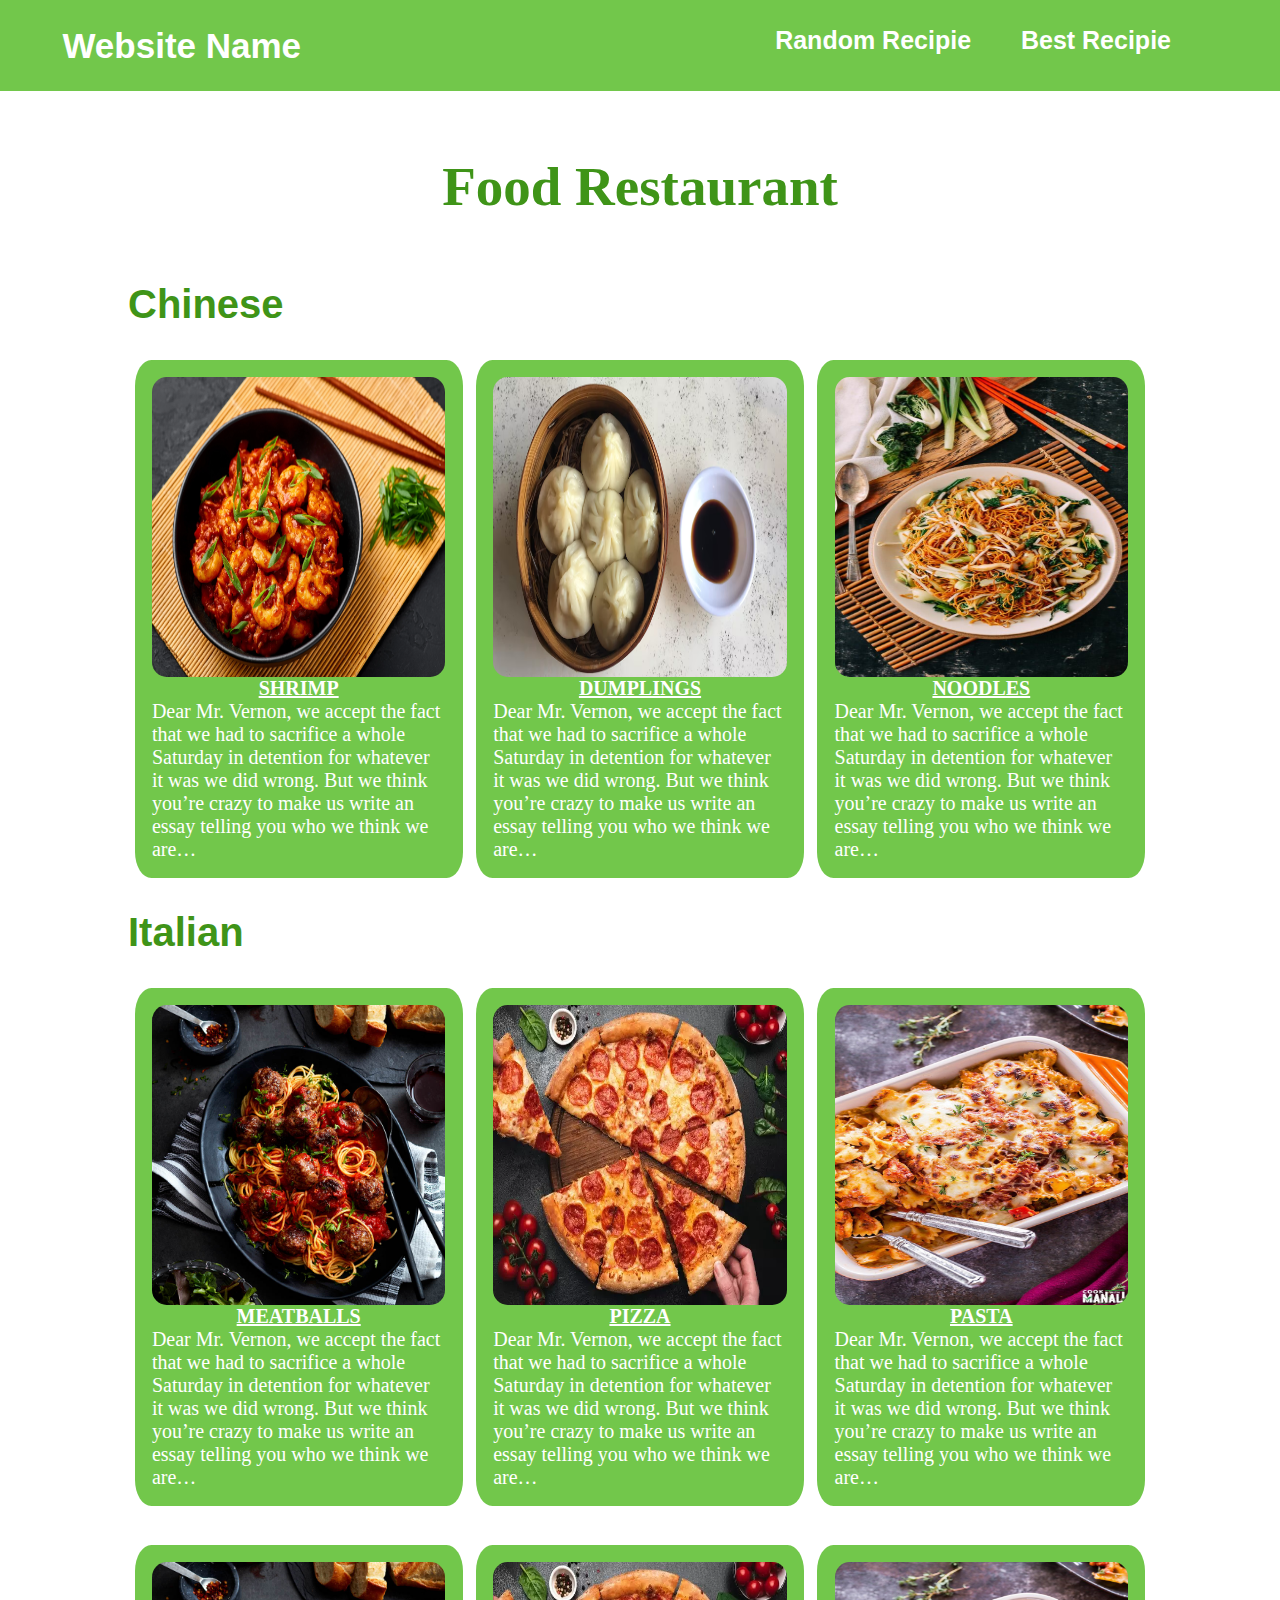
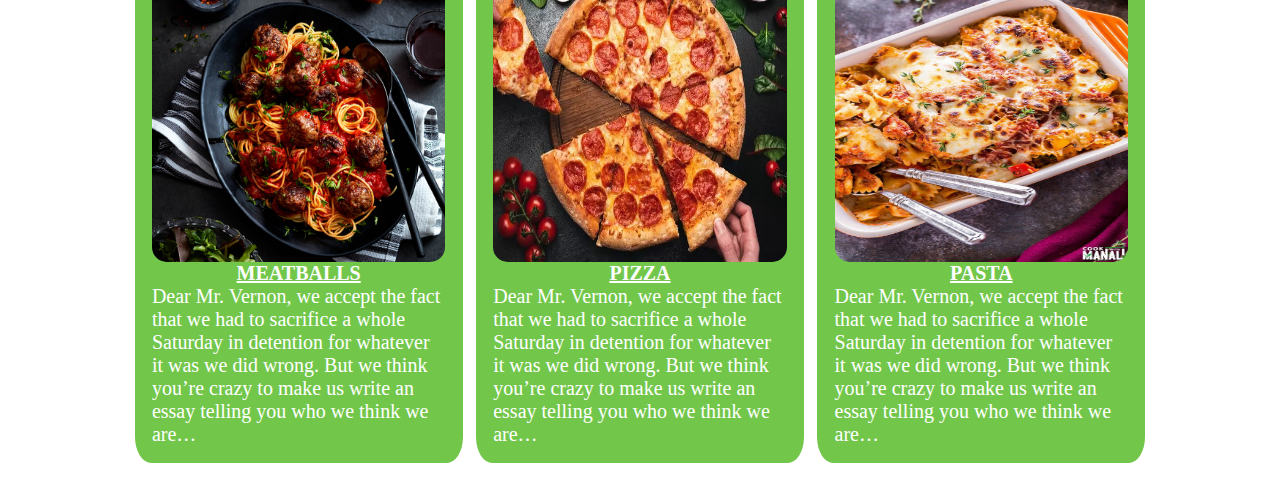
<file: index.html>
<html lang="en">
<head>
    <meta charset="UTF-8">
    <meta http-equiv="X-UA-Compatible" content="IE=edge">
    <meta name="viewport" content="width=device-width, initial-scale=1.0">
    <title> Task1 </title>
    <link rel="stylesheet" href="task1.css">

</head>
<body>
    <div class="bar">
        <div class="lefttop">Website Name</div>
        <div class="righttop">Random Recipie</div>
        <div class="righttop">Best Recipie</div>
    </div>

    <div class="food">
    <p style="font-family:verdana"><b>
        Food Restaurant
    </b></p>
    </div>

    <p class="heading">Chinese</p>
    <div class="row1">
        <div class="box">
            <img class="imgage" src="chinese.webp" width="500" height="300">
            <p class="subheadings" style="text-align:center;"><u>SHRIMP</u></p>
            <p class="content">Dear Mr. Vernon, we accept the fact that we had to sacrifice a whole Saturday in detention for whatever it was we did wrong. But we think you’re crazy to make us write an essay telling you who we think we are…</p>
        </div>

        <div class="box">
            <img class="imgage" src="chinese2.avif" width="500" height="300">
            <p class="subheadings" style="text-align:center;"><u>DUMPLINGS</u></p>
            <p class="content">Dear Mr. Vernon, we accept the fact that we had to sacrifice a whole Saturday in detention for whatever it was we did wrong. But we think you’re crazy to make us write an essay telling you who we think we are…</p>
        </div>

        <div class="box">
            <img class="imgage" src="chinese 3.jpg" width="500" height="300">
            <p class="subheadings" style="text-align:center;"><u>NOODLES</u></p>
            <p class="content">Dear Mr. Vernon, we accept the fact that we had to sacrifice a whole Saturday in detention for whatever it was we did wrong. But we think you’re crazy to make us write an essay telling you who we think we are…</p>
        </div>
    </div>

    <p class="heading">Italian</p>
    <div class="row1">
        <div class="box">
            <img class="imgage" src="italiann.jpg" width="500" height="300">
            <p class="subheadings" style="text-align:center;"><u>MEATBALLS</u></p>
            <p class="content">Dear Mr. Vernon, we accept the fact that we had to sacrifice a whole Saturday in detention for whatever it was we did wrong. But we think you’re crazy to make us write an essay telling you who we think we are…</p>
        </div>

        <div class="box">
            <img class="imgage" src="italian2.webp" width="500" height="300">
            <p class="subheadings" style="text-align:center;"><u>PIZZA</u></p>
            <p class="content">Dear Mr. Vernon, we accept the fact that we had to sacrifice a whole Saturday in detention for whatever it was we did wrong. But we think you’re crazy to make us write an essay telling you who we think we are…</p>
        </div>

        <div class="box">
            <img class="imgage" src="italian3.jpg" width="500" height="300">
            <p class="subheadings" style="text-align:center;"><u>PASTA</u></p>
            <p class="content">Dear Mr. Vernon, we accept the fact that we had to sacrifice a whole Saturday in detention for whatever it was we did wrong. But we think you’re crazy to make us write an essay telling you who we think we are…</p>
        </div>
    </div>

    <div class="row1">
        <div class="box">
            <img class="imgage" src="italiann.jpg" width="500" height="300">
            <p class="subheadings" style="text-align:center;"><u>MEATBALLS</u></p>
            <p class="content">Dear Mr. Vernon, we accept the fact that we had to sacrifice a whole Saturday in detention for whatever it was we did wrong. But we think you’re crazy to make us write an essay telling you who we think we are…</p>
        </div>

        <div class="box">
            <img class="imgage" src="italian2.webp" width="500" height="300">
            <p class="subheadings" style="text-align:center;"><u>PIZZA</u></p>
            <p class="content">Dear Mr. Vernon, we accept the fact that we had to sacrifice a whole Saturday in detention for whatever it was we did wrong. But we think you’re crazy to make us write an essay telling you who we think we are…</p>
        </div>

        <div class="box">
            <img class="imgage" src="italian3.jpg" width="500" height="300">
            <p class="subheadings" style="text-align:center;"><u>PASTA</u></p>
            <p class="content">Dear Mr. Vernon, we accept the fact that we had to sacrifice a whole Saturday in detention for whatever it was we did wrong. But we think you’re crazy to make us write an essay telling you who we think we are…</p>
        </div>
    </div>

</body>
</html>
</file>
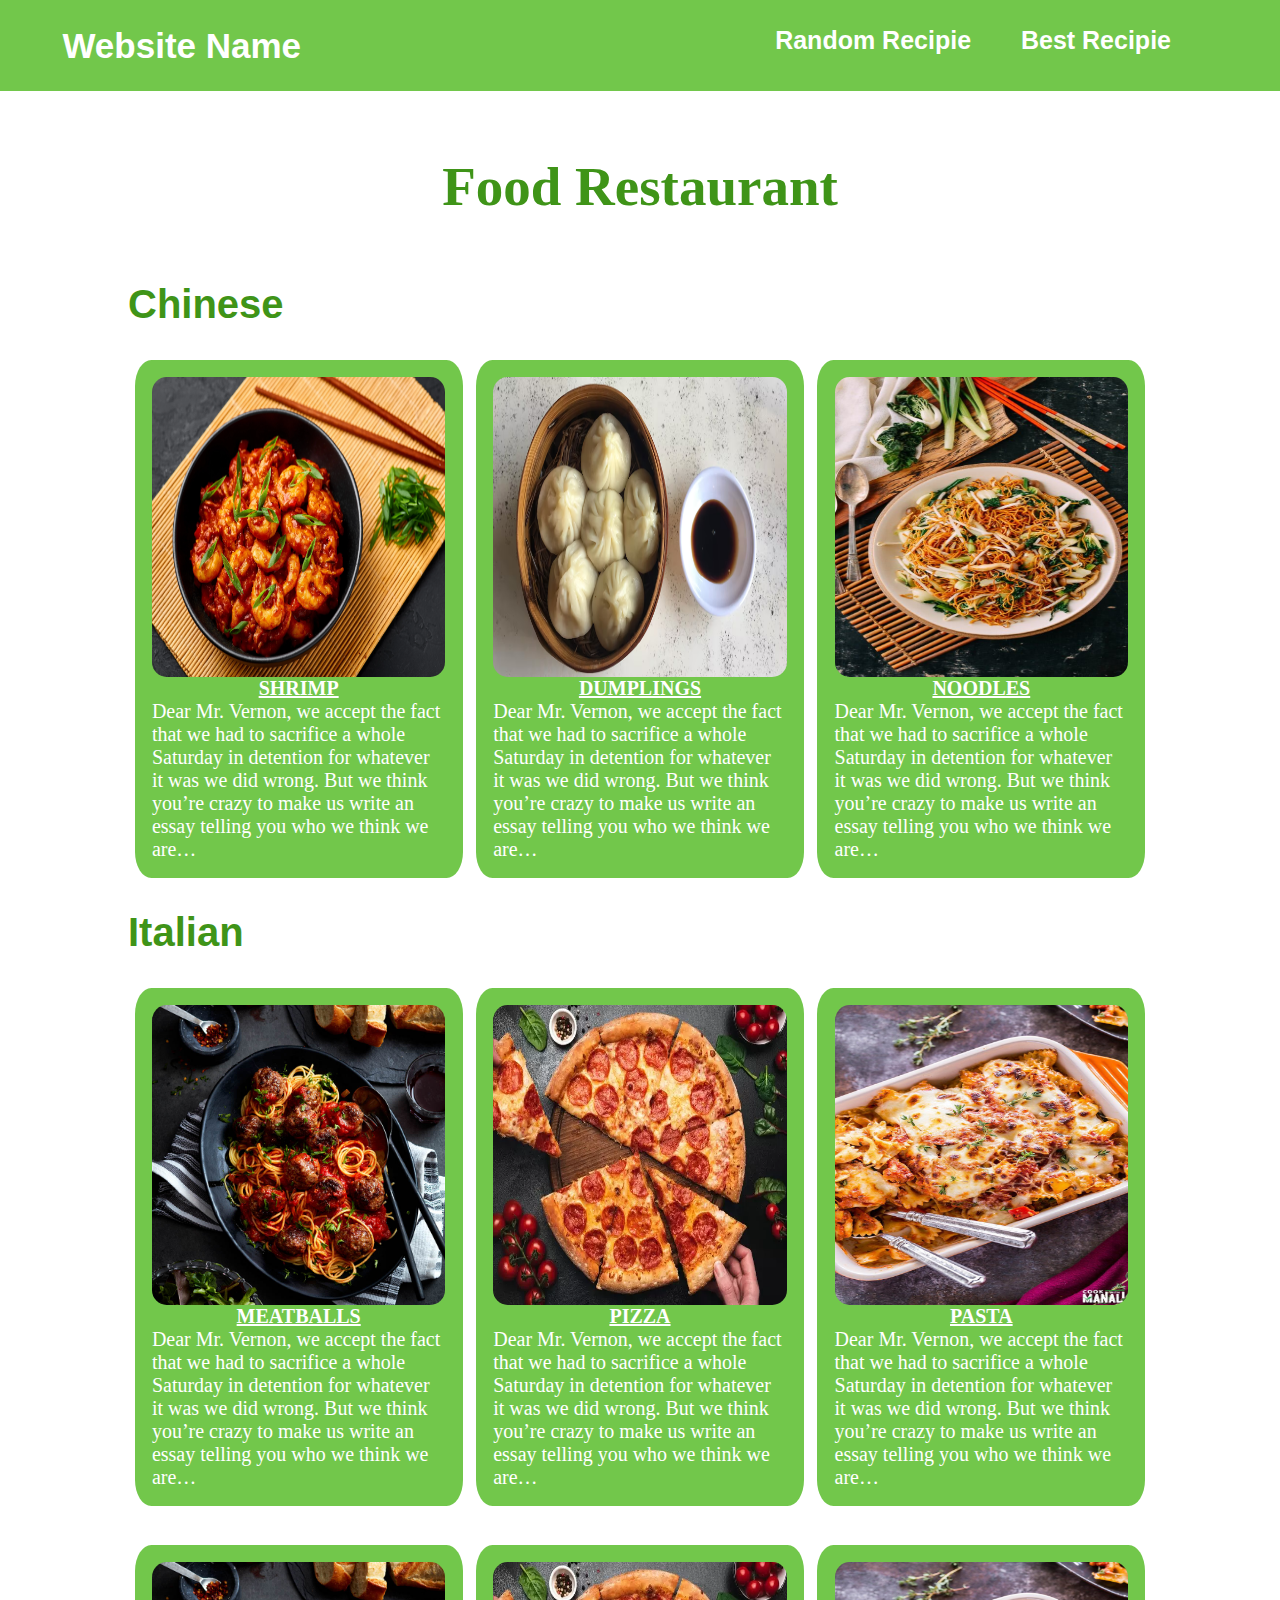
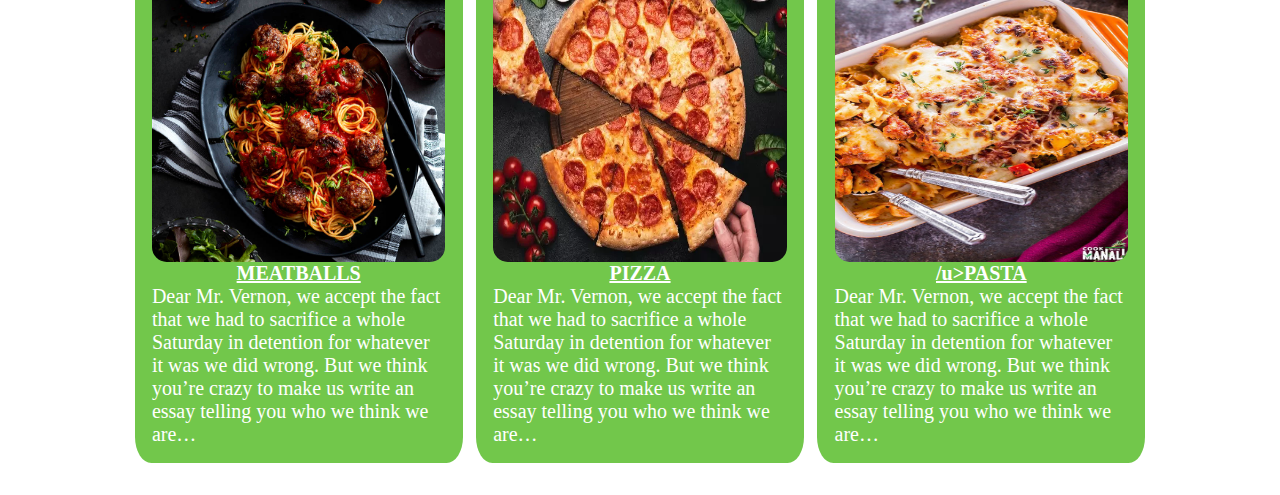
<file: arushi.html>
<html lang="en">
<head>
    <meta charset="UTF-8">
    <meta http-equiv="X-UA-Compatible" content="IE=edge">
    <meta name="viewport" content="width=device-width, initial-scale=1.0">
    <title> Task1 </title>
    <link rel="stylesheet" href="task1.css">

</head>
<body>
    <div class="bar">
        <div class="lefttop">Website Name</div>
        <div class="righttop">Random Recipie</div>
        <div class="righttop">Best Recipie</div>
    </div>

    <div class="food">
    <p style="font-family:verdana"><b>
        Food Restaurant
    </b></p>
    </div>

    <p class="heading">Chinese</p>
    <div class="row1">
        <div class="box">
            <img class="imgage" src="chinese.webp" width="500" height="300">
            <p class="subheadings" style="text-align:center;"><u>SHRIMP</u></p>
            <p class="content">Dear Mr. Vernon, we accept the fact that we had to sacrifice a whole Saturday in detention for whatever it was we did wrong. But we think you’re crazy to make us write an essay telling you who we think we are…</p>
        </div>

        <div class="box">
            <img class="imgage" src="chinese2.avif" width="500" height="300">
            <p class="subheadings" style="text-align:center;"><u>DUMPLINGS</u></p>
            <p class="content">Dear Mr. Vernon, we accept the fact that we had to sacrifice a whole Saturday in detention for whatever it was we did wrong. But we think you’re crazy to make us write an essay telling you who we think we are…</p>
        </div>

        <div class="box">
            <img class="imgage" src="chinese 3.jpg" width="500" height="300">
            <p class="subheadings" style="text-align:center;"><u>NOODLES</u></p>
            <p class="content">Dear Mr. Vernon, we accept the fact that we had to sacrifice a whole Saturday in detention for whatever it was we did wrong. But we think you’re crazy to make us write an essay telling you who we think we are…</p>
        </div>
    </div>

    <p class="heading">Italian</p>
    <div class="row1">
        <div class="box">
            <img class="imgage" src="italiann.jpg" width="500" height="300">
            <p class="subheadings" style="text-align:center;"><u>MEATBALLS</u></p>
            <p class="content">Dear Mr. Vernon, we accept the fact that we had to sacrifice a whole Saturday in detention for whatever it was we did wrong. But we think you’re crazy to make us write an essay telling you who we think we are…</p>
        </div>

        <div class="box">
            <img class="imgage" src="italian2.webp" width="500" height="300">
            <p class="subheadings" style="text-align:center;"><u>PIZZA</u></p>
            <p class="content">Dear Mr. Vernon, we accept the fact that we had to sacrifice a whole Saturday in detention for whatever it was we did wrong. But we think you’re crazy to make us write an essay telling you who we think we are…</p>
        </div>

        <div class="box">
            <img class="imgage" src="italian3.jpg" width="500" height="300">
            <p class="subheadings" style="text-align:center;"><u>PASTA</u></p>
            <p class="content">Dear Mr. Vernon, we accept the fact that we had to sacrifice a whole Saturday in detention for whatever it was we did wrong. But we think you’re crazy to make us write an essay telling you who we think we are…</p>
        </div>
    </div>

    <div class="row1">
        <div class="box">
            <img class="imgage" src="italiann.jpg" width="500" height="300">
            <p class="subheadings" style="text-align:center;"><u>MEATBALLS</u></p>
            <p class="content">Dear Mr. Vernon, we accept the fact that we had to sacrifice a whole Saturday in detention for whatever it was we did wrong. But we think you’re crazy to make us write an essay telling you who we think we are…</p>
        </div>

        <div class="box">
            <img class="imgage" src="italian2.webp" width="500" height="300">
            <p class="subheadings" style="text-align:center;"><u>PIZZA</u></p>
            <p class="content">Dear Mr. Vernon, we accept the fact that we had to sacrifice a whole Saturday in detention for whatever it was we did wrong. But we think you’re crazy to make us write an essay telling you who we think we are…</p>
        </div>

        <div class="box">
            <img class="imgage" src="italian3.jpg" width="500" height="300">
            <p class="subheadings" style="text-align:center;"><u>/u>PASTA</u></p>
            <p class="content">Dear Mr. Vernon, we accept the fact that we had to sacrifice a whole Saturday in detention for whatever it was we did wrong. But we think you’re crazy to make us write an essay telling you who we think we are…</p>
        </div>
    </div>

</body>
</html>
</file>
<file: task1.css>
body {
    margin: 0;
  }
  
  .box {
    background-color: #72c74b;
    padding: 5%;
    margin: 2% 2%;
    border-radius: 5%;
  }
  
  .bar {
    background-color: #72c74b;
    margin: 0;
    display: grid;
    grid-template-columns: 3fr 1fr 1fr;
    padding: 2%;
  }

  .imgage {
    width: 100%;
    border-radius: 5%;
  }
  
  .righttop {
    font-size: 25px;
    font-weight: 800;
    color: rgb(255, 255, 255);
    margin: 0 5%;
    font-family: Arial, Copperplate, Fantasy;
  }
  
  .lefttop {
    font-size: 35px;
    font-weight: 800;
    color: rgb(255, 255, 255);
    margin: 0 5%;
    font-family: Arial, Copperplate, Fantasy;
  }

  .food {
    text-align: center;
    font-weight: 500;
    margin: 5% 10%;
    font-size: 55px;
    color: #3f9418;
  }

  .heading {
    font-size: 40px;
    color: #3f9418;
    font-weight: 800;
    margin: 2% 10%;
    font-family: Arial, Copperplate, Fantasy;
  }
  
  .row1 {
    display: grid;
    grid-template-columns: 1fr 1fr 1fr;
    margin: 2% 10%;
  }

  .subheadings {
    color: rgb(255, 255, 255);
    font-size: 20px;
    font-weight: 600;
    margin: 0;
  }
  
  .content {
    color: rgb(255, 255, 255);
    font-size: 20px;
    font-weight: light;
    margin: 0;
  }
</file>
